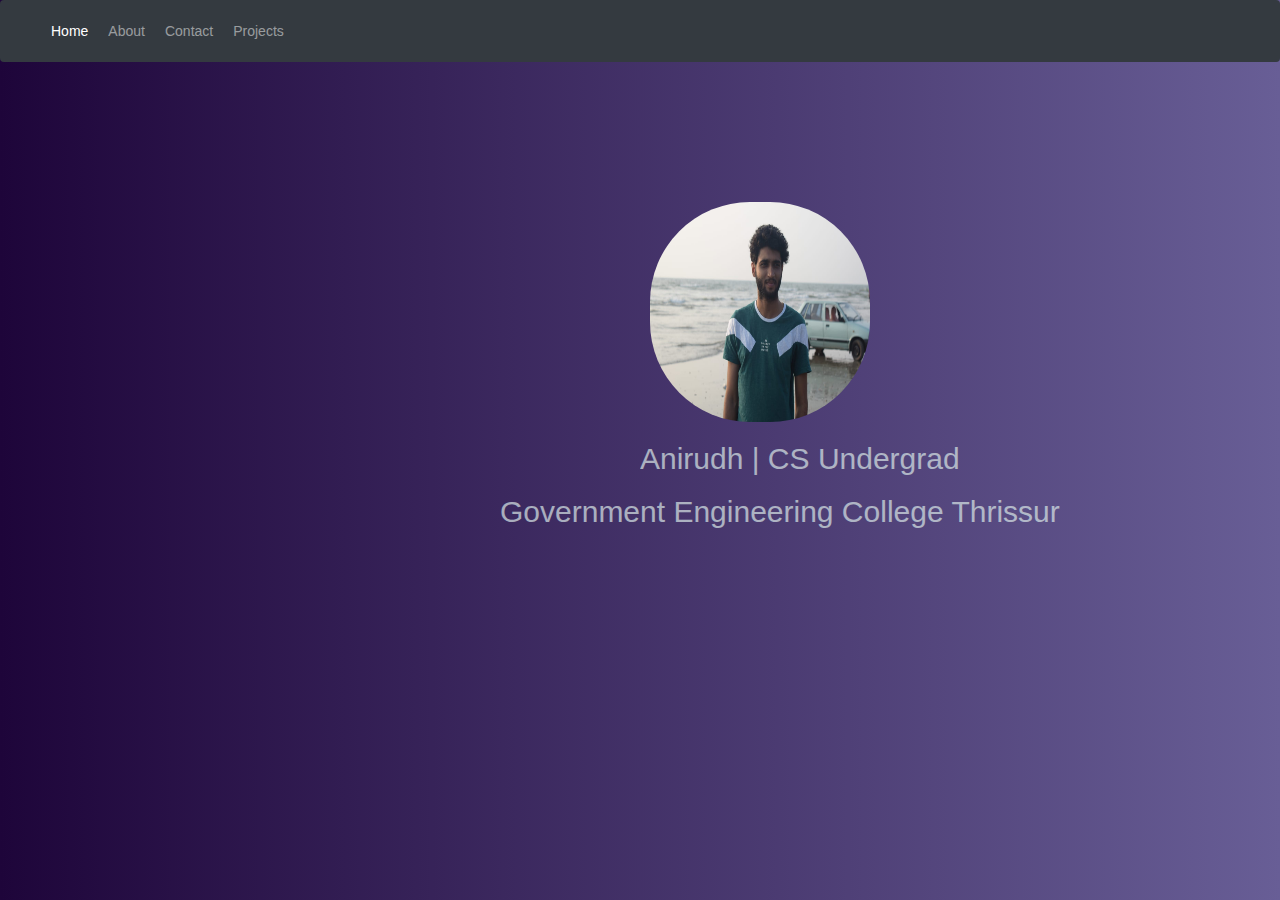
<file: index.html>
<!DOCTYPE html>
<html>
<head>
<script src="https://ajax.googleapis.com/ajax/libs/jquery/3.5.1/jquery.min.js">
    
</script>
<meta charset="utf-8">
<meta name="viewport" content="width=device-width, initial-scale=1">
<link rel="stylesheet" href="https://stackpath.bootstrapcdn.com/bootstrap/4.3.1/css/bootstrap.min.css" integrity="sha384-ggOyR0iXCbMQv3Xipma34MD+dH/1fQ784/j6cY/iJTQUOhcWr7x9JvoRxT2MZw1T" crossorigin="anonymous">
<link rel="stylesheet" href="https://maxcdn.bootstrapcdn.com/bootstrap/3.4.1/css/bootstrap.min.css">
<script src="https://ajax.googleapis.com/ajax/libs/jquery/3.5.1/jquery.min.js"></script>
<script src="https://maxcdn.bootstrapcdn.com/bootstrap/3.4.1/js/bootstrap.min.js"></script>
<link rel="stylesheet" href="./css/index.css">
</head>
<body class="bodystyle">
  <nav class="navbar navbar-expand-lg navbar-dark bg-dark">
      
      
        <div class="collapse navbar-collapse" id="navbarSupportedContent">
          <div class="ullist">
          <ul class="navbar-nav mr-auto">
          
            <li class="nav-item active">
              <a class="nav-link" href="#">Home <span class="sr-only">(current)</span></a>
            </li>
            <li class="nav-item">
              <a class="nav-link" href="./about.html">About</a>
            </li>
            <li class="nav-item">
              <a class="nav-link" href="./contact.html">Contact</a>
            </li>
            <li class="nav-item">
              <a class="nav-link" href="./projects.html">Projects</a>
            </li>        
          
          </ul>
        </div>
        </div>

      </nav>
      <div class="imgpos">
        <img src="assets/anirudh-min.jpeg" class="roundimage">
      </div>
      <div class="text">
     <h2>Anirudh | CS Undergrad
       <br>
      </div>

     </h2>
     <h2 style="padding-left:500px; opacity: 0.7;">
     Government Engineering College Thrissur
 
    </h2>





      <script src="https://code.jquery.com/jquery-3.3.1.slim.min.js" integrity="sha384-q8i/X+965DzO0rT7abK41JStQIAqVgRVzpbzo5smXKp4YfRvH+8abtTE1Pi6jizo" crossorigin="anonymous"></script>
      <script src="https://cdnjs.cloudflare.com/ajax/libs/popper.js/1.14.7/umd/popper.min.js" integrity="sha384-UO2eT0CpHqdSJQ6hJty5KVphtPhzWj9WO1clHTMGa3JDZwrnQq4sF86dIHNDz0W1" crossorigin="anonymous"></script>
      <script src="https://stackpath.bootstrapcdn.com/bootstrap/4.3.1/js/bootstrap.min.js" integrity="sha384-JjSmVgyd0p3pXB1rRibZUAYoIIy6OrQ6VrjIEaFf/nJGzIxFDsf4x0xIM+B07jRM" crossorigin="anonymous"></script>

</body>

</html>
</file>
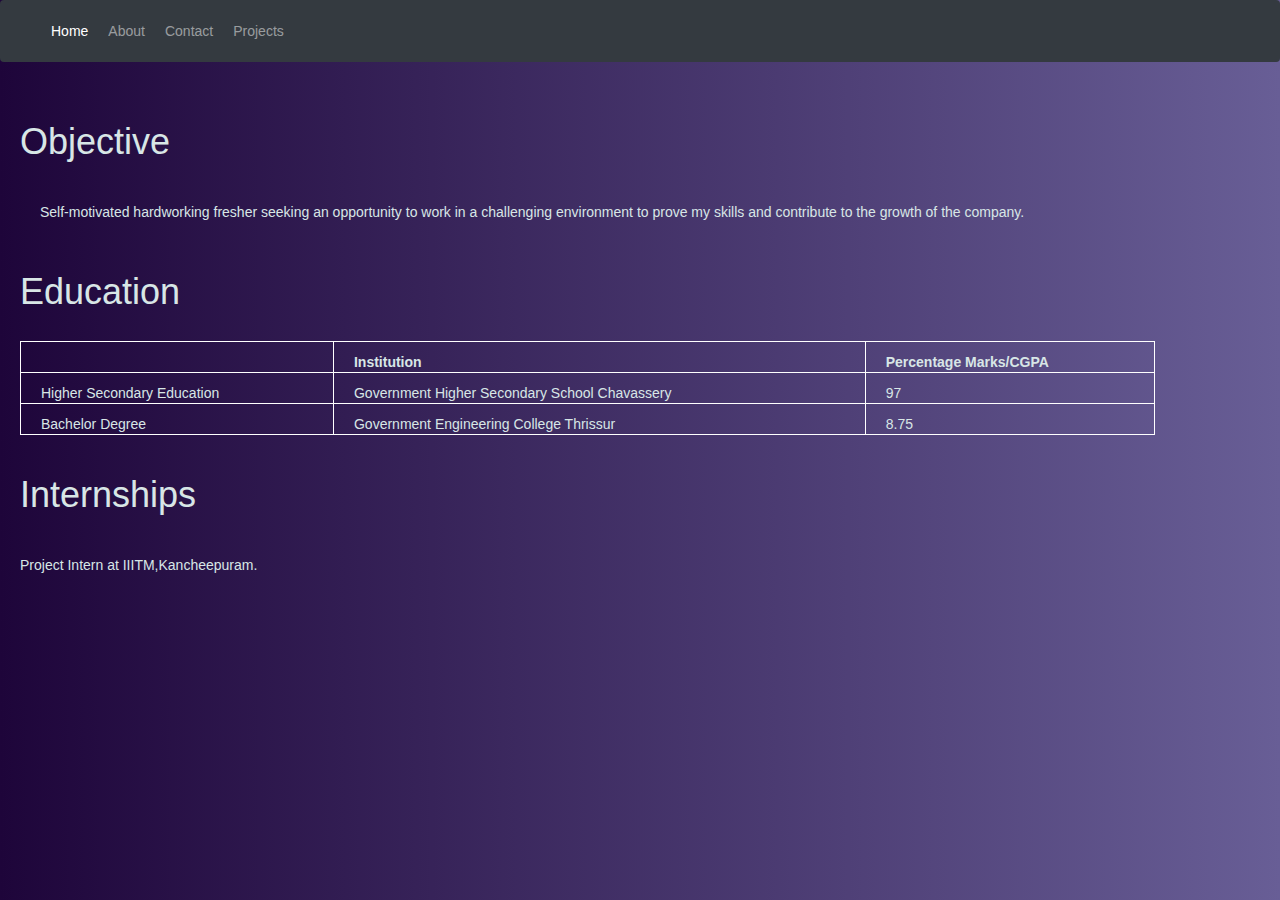
<file: about.html>
<!DOCTYPE html>
<html>
<head>
<script src="https://ajax.googleapis.com/ajax/libs/jquery/3.5.1/jquery.min.js">
    
</script>
<meta charset="utf-8">
<meta name="viewport" content="width=device-width, initial-scale=1">
<link rel="stylesheet" href="https://stackpath.bootstrapcdn.com/bootstrap/4.3.1/css/bootstrap.min.css" integrity="sha384-ggOyR0iXCbMQv3Xipma34MD+dH/1fQ784/j6cY/iJTQUOhcWr7x9JvoRxT2MZw1T" crossorigin="anonymous">
<link rel="stylesheet" href="https://maxcdn.bootstrapcdn.com/bootstrap/3.4.1/css/bootstrap.min.css">
<script src="https://ajax.googleapis.com/ajax/libs/jquery/3.5.1/jquery.min.js"></script>
<script src="https://maxcdn.bootstrapcdn.com/bootstrap/3.4.1/js/bootstrap.min.js"></script>
<link rel="stylesheet" href="./css/about.css">
</head>
<body class="bodystyle  ">
    <nav class="navbar navbar-expand-lg navbar-dark bg-dark">
      
      
        <div class="collapse navbar-collapse" id="navbarSupportedContent">
          <div class="ullist">
          <ul class="navbar-nav mr-auto">
          
            <li class="nav-item active">
              <a class="nav-link" href="./index.html">Home <span class="sr-only">(current)</span></a>
            </li>
            <li class="nav-item">
              <a class="nav-link" href="#">About</a>
            </li>
            <li class="nav-item">
              <a class="nav-link" href="./contact.html">Contact</a>
            </li>
            <li class="nav-item">
              <a class="nav-link" href="./projects.html">Projects</a>
            </li>        
          
          </ul>
        </div>
        </div>

      </nav>
      <div class="container">
        <div class="row">
        <h1>
     Objective
 </h1>
 
 <p style="padding-left:20px; padding-top: 30px;">
    Self-motivated hardworking fresher seeking an opportunity to work in
    a challenging environment to prove my skills and contribute to the
    growth of the company.
 </p>

 </div>
<div class="row">
<h1 style="padding-bottom: 20px;">Education</h1>

<table style="width:100%; border: 1px solid white; padding-top: 20px;">
    <tr>
      <th></th>
      <th>Institution</th>
      <th>Percentage Marks/CGPA</th>
    </tr>
    <tr>
      <td>Higher Secondary Education</td>
      <td>Government Higher Secondary School Chavassery
      </td>
      <td>97</td>
    </tr>
    <tr>
      <td>Bachelor Degree</td>
      <td>Government Engineering College Thrissur</td>
      <td>8.75</td>
    </tr>
  </table>



</div>

<div class="row">
<h1>Internships
</h1>
<p style="padding-top: 100px;position: absolute;">
    Project Intern at IIITM,Kancheepuram.
</p>
    



</div>

      </div>



      <script src="https://code.jquery.com/jquery-3.3.1.slim.min.js" integrity="sha384-q8i/X+965DzO0rT7abK41JStQIAqVgRVzpbzo5smXKp4YfRvH+8abtTE1Pi6jizo" crossorigin="anonymous"></script>
      <script src="https://cdnjs.cloudflare.com/ajax/libs/popper.js/1.14.7/umd/popper.min.js" integrity="sha384-UO2eT0CpHqdSJQ6hJty5KVphtPhzWj9WO1clHTMGa3JDZwrnQq4sF86dIHNDz0W1" crossorigin="anonymous"></script>
      <script src="https://stackpath.bootstrapcdn.com/bootstrap/4.3.1/js/bootstrap.min.js" integrity="sha384-JjSmVgyd0p3pXB1rRibZUAYoIIy6OrQ6VrjIEaFf/nJGzIxFDsf4x0xIM+B07jRM" crossorigin="anonymous"></script>

</body>
</html>
</file>
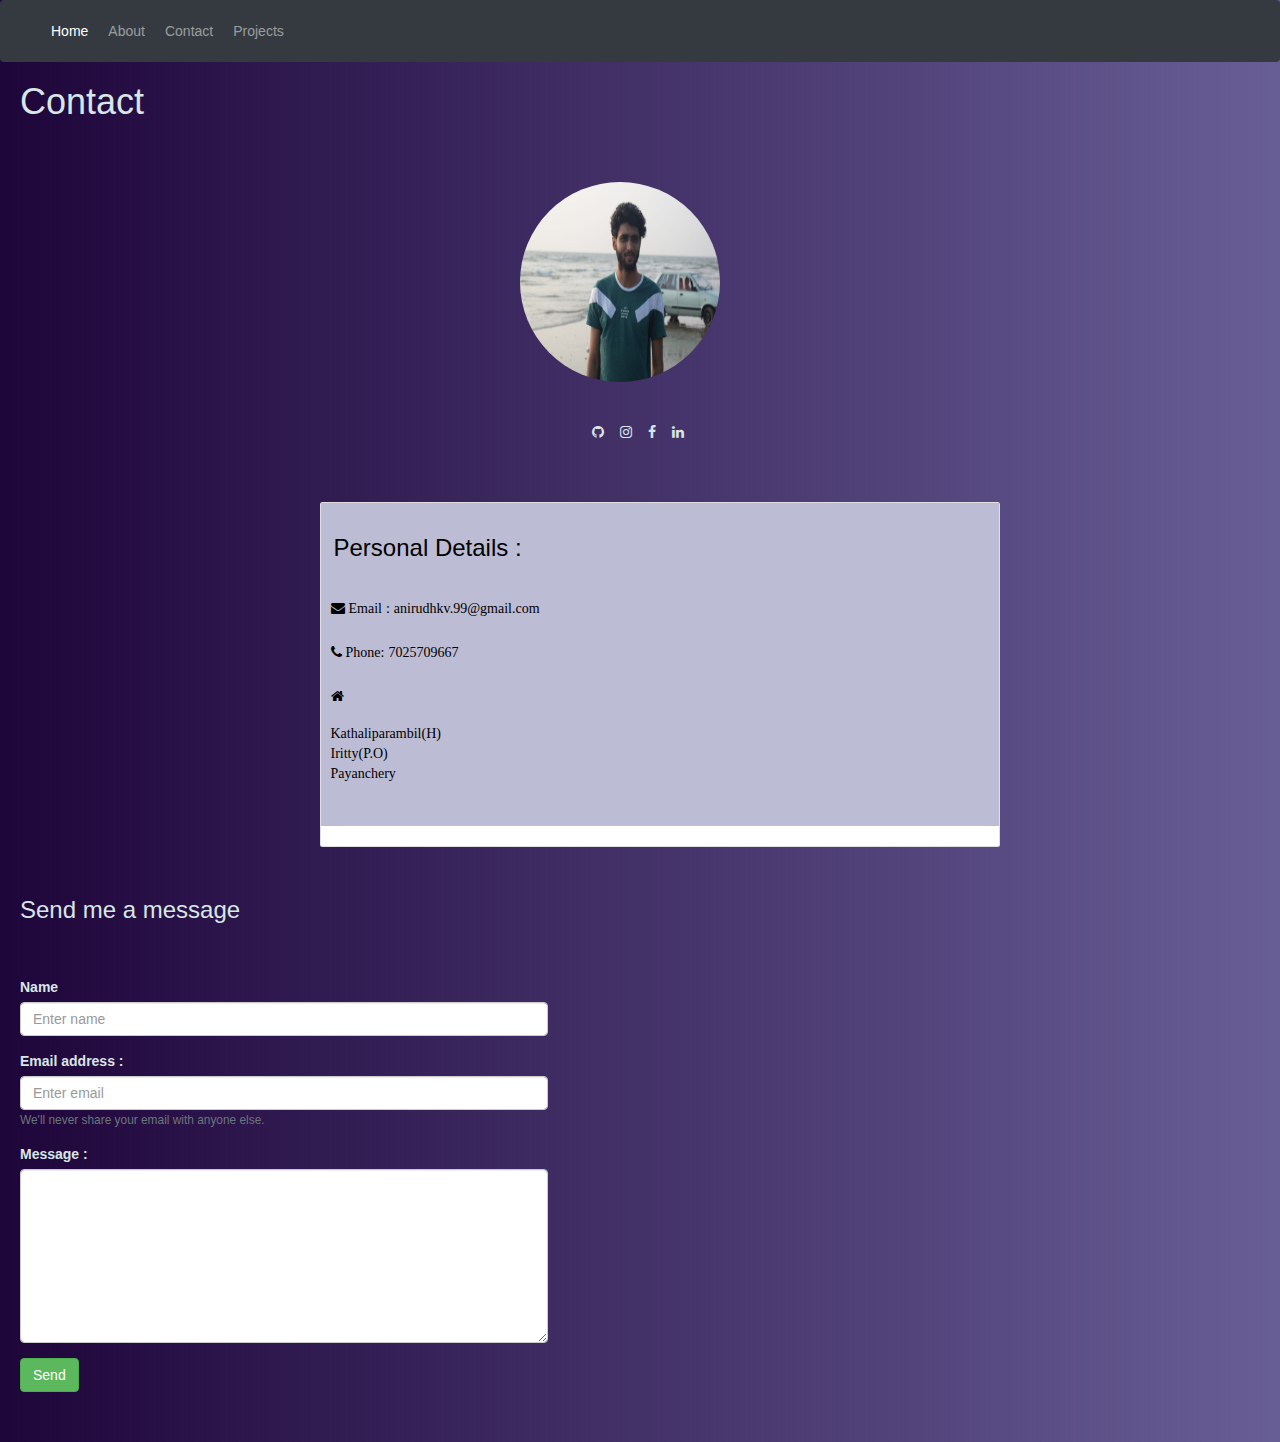
<file: contact.html>
<!DOCTYPE html>
<html>
<head>
<script src="https://ajax.googleapis.com/ajax/libs/jquery/3.5.1/jquery.min.js">
    
</script>
<meta charset="utf-8">
<meta name="viewport" content="width=device-width, initial-scale=1">
<link rel="stylesheet" href="https://stackpath.bootstrapcdn.com/bootstrap/4.3.1/css/bootstrap.min.css" integrity="sha384-ggOyR0iXCbMQv3Xipma34MD+dH/1fQ784/j6cY/iJTQUOhcWr7x9JvoRxT2MZw1T" crossorigin="anonymous">
<link rel="stylesheet" href="https://maxcdn.bootstrapcdn.com/bootstrap/3.4.1/css/bootstrap.min.css">
<script src="https://ajax.googleapis.com/ajax/libs/jquery/3.5.1/jquery.min.js"></script>
<script src="https://maxcdn.bootstrapcdn.com/bootstrap/3.4.1/js/bootstrap.min.js"></script>
<link rel="stylesheet" href="https://cdnjs.cloudflare.com/ajax/libs/font-awesome/4.7.0/css/font-awesome.min.css">
<link rel="stylesheet" href="./css/contact.css">
</head>
<body class="bodystyle">
  <nav class="navbar navbar-expand-lg navbar-dark bg-dark">
      
      
        <div class="collapse navbar-collapse" id="navbarSupportedContent">
          <div class="ullist">
          <ul class="navbar-nav mr-auto">
          
            <li class="nav-item active">
              <a class="nav-link" href="./index.html">Home <span class="sr-only">(current)</span></a>
            </li>
            <li class="nav-item">
              <a class="nav-link" href="./about.html">About</a>
            </li>
            <li class="nav-item">
              <a class="nav-link" href="#">Contact</a>
            </li>
            <li class="nav-item">
              <a class="nav-link" href="./projects.html">Projects</a>
            </li>        
          
          </ul>
        </div>
        </div>

      </nav>
      <h1 style="padding-left:20px;padding-bottom: 20px;">
        Contact
        </h1>
    
      
      <div class="container">
      
          <div class="row">
            <div class="imgcon">
                <img src="assets/anirudh-min.jpeg" class="roundimage">
                <div class="icons">
                    <i class="fa fa-github"></i>
                 <i class="fa fa-instagram"></i>
                 <i class="fa fa-facebook"></i>
                 <i class="fa fa-linkedin   "></i>

                </div>
                 
              </div>
       

          </div>
          <div class="row">
              <div class="cardalign">
            <div class="card" style="width: 68rem;padding-bottom: 20px;">
                
                <div class="card-body">
                  <h3 class="card-title">Personal Details :</h3>
                  <p class="card-text">
                    <div class="row">
          
                        <i class="fa fa-envelope">   Email :   anirudhkv.99@gmail.com</i>
                        
                      </div>
                      <div class="row">
                          <i class="fa fa-phone">  Phone:      7025709667</i>
                          
                        </div>
                        <div class="row">
                          <i class="fa fa-home"> <Address>
                              <br>
                         Kathaliparambil(H)<br>
                         Iritty(P.O)<br>
                         Payanchery
                  
                          </Address></i>
                          
                        </div>
                </p>
                
                </div>
              </div>
            </div>

          </div>
   
      <div class="row">
      <h3>Send me a message</h3>
      <form class="formcon">
        <div class="form-group">
            <label for="exampleInputEmail1">Name</label>
            <input type="text" class="form-control" id="exampleInputEmail1" aria-describedby="emailHelp" placeholder="Enter name">
            
          </div>
        <div class="form-group">
          <label for="exampleInputEmail1">Email address :</label>
          <input type="email" class="form-control" id="exampleInputEmail1" aria-describedby="emailHelp" placeholder="Enter email">
          <small id="emailHelp" class="form-text text-muted">We'll never share your email with anyone else.</small>
        </div>
        <div class="form-group">
            <label for="exampleFormControlTextarea1">Message :</label>
            <textarea class="form-control" id="exampleFormControlTextarea1" rows="8" cols="60"></textarea>
          </div>
      
        <button type="submit" class="btn btn-success">Send</button>
      </form>


      </div>



      </div>




      <script src="https://code.jquery.com/jquery-3.3.1.slim.min.js" integrity="sha384-q8i/X+965DzO0rT7abK41JStQIAqVgRVzpbzo5smXKp4YfRvH+8abtTE1Pi6jizo" crossorigin="anonymous"></script>
      <script src="https://cdnjs.cloudflare.com/ajax/libs/popper.js/1.14.7/umd/popper.min.js" integrity="sha384-UO2eT0CpHqdSJQ6hJty5KVphtPhzWj9WO1clHTMGa3JDZwrnQq4sF86dIHNDz0W1" crossorigin="anonymous"></script>
      <script src="https://stackpath.bootstrapcdn.com/bootstrap/4.3.1/js/bootstrap.min.js" integrity="sha384-JjSmVgyd0p3pXB1rRibZUAYoIIy6OrQ6VrjIEaFf/nJGzIxFDsf4x0xIM+B07jRM" crossorigin="anonymous"></script>

</body>

</html>
</file>
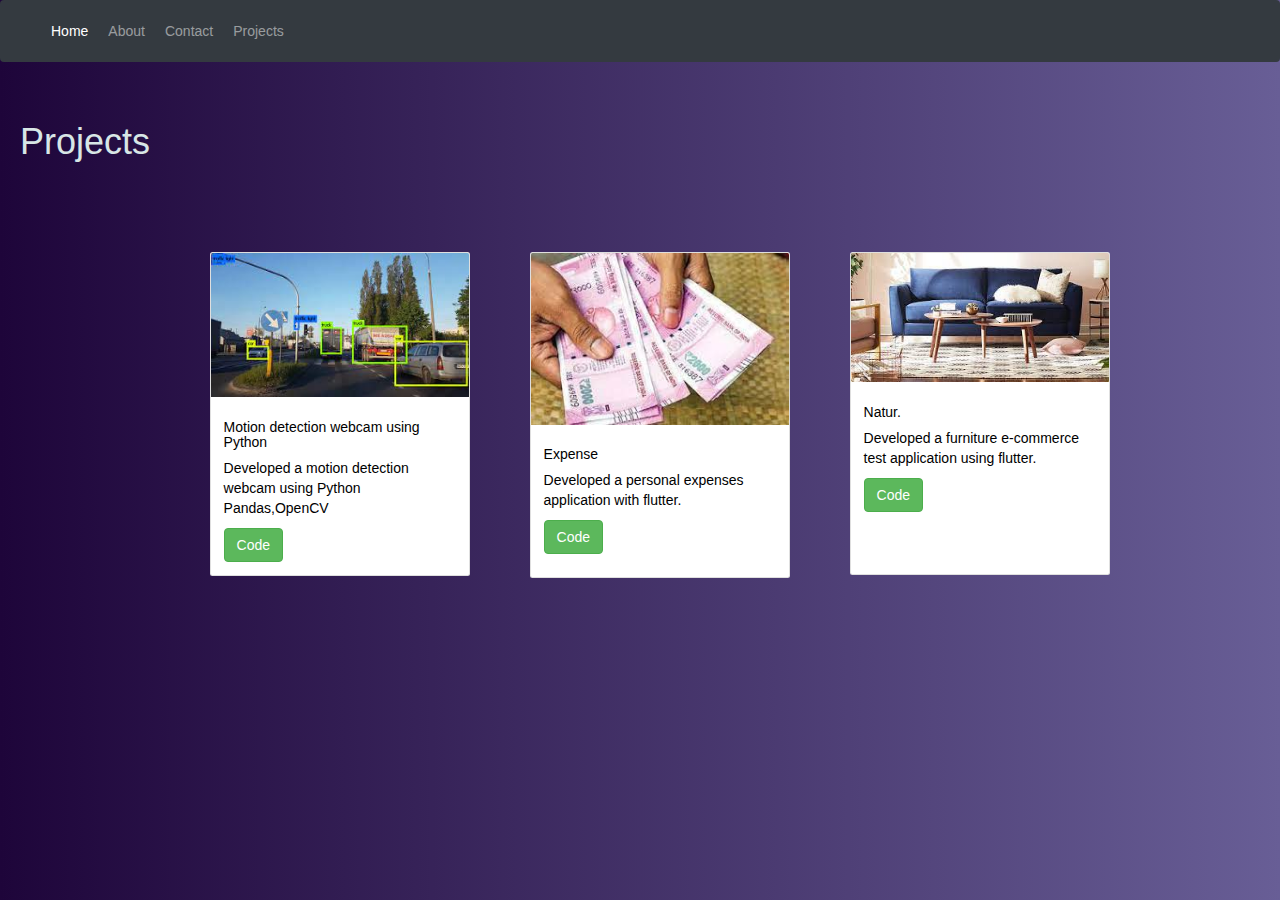
<file: projects.html>
<!DOCTYPE html>
<html>
<head>
<script src="https://ajax.googleapis.com/ajax/libs/jquery/3.5.1/jquery.min.js">
    
</script>
<meta charset="utf-8">
<meta name="viewport" content="width=device-width, initial-scale=1">
<link rel="stylesheet" href="https://stackpath.bootstrapcdn.com/bootstrap/4.3.1/css/bootstrap.min.css" integrity="sha384-ggOyR0iXCbMQv3Xipma34MD+dH/1fQ784/j6cY/iJTQUOhcWr7x9JvoRxT2MZw1T" crossorigin="anonymous">
<link rel="stylesheet" href="https://maxcdn.bootstrapcdn.com/bootstrap/3.4.1/css/bootstrap.min.css">
<script src="https://ajax.googleapis.com/ajax/libs/jquery/3.5.1/jquery.min.js"></script>
<script src="https://maxcdn.bootstrapcdn.com/bootstrap/3.4.1/js/bootstrap.min.js"></script>
<link rel="stylesheet" href="./css/project.css">
</head>
<body class="bodystyle">
    <nav class="navbar navbar-expand-lg navbar-dark bg-dark">
      
      
        <div class="collapse navbar-collapse" id="navbarSupportedContent">
          <div class="ullist">
          <ul class="navbar-nav mr-auto">
          
            <li class="nav-item active">
              <a class="nav-link" href="./index.html">Home <span class="sr-only">(current)</span></a>
            </li>
            <li class="nav-item">
              <a class="nav-link" href="./about.html">About</a>
            </li>
            <li class="nav-item">
              <a class="nav-link" href="./contact.html">Contact</a>
            </li>
            <li class="nav-item">
              <a class="nav-link" href="#">Projects</a>
            </li>        
          
          </ul>
        </div>
        </div>

      </nav>

<div class="container">
<div class="row">

<h1>Projects</h1>
 

<div class="card-style">

    <div class="card" style="width: 26rem;">
        <img src="./assets/obj.jpg" class="card-img-top" alt="...">
        <div class="card-body">
          <h5 class="card-title">Motion detection webcam using Python</h5>
          <p class="card-text"> Developed a motion detection webcam using Python Pandas,OpenCV</p>
          <a href="#" class="btn btn-success">Code</a>
        </div>
      </div>

</div>

<div class="card-style">

    <div class="card" style="width: 26rem;padding-bottom: 10px;">
        <img src="./assets/money.jpg" class="card-img-top" alt="...">
        <div class="card-body">
          <h5 class="card-title">Expense</h5>
          <p class="card-text">Developed a personal expenses application with flutter.
        </p>
        <a href="#" class="btn btn-success">Code</a>
        </div>
      </div>

</div>
<div class="card-style">

    <div class="card" style="width: 26rem;padding-bottom: 50px;">
        <img src="./assets/fur.jpg" class="card-img-top" alt="...">
        <div class="card-body">
          <h5 class="card-title">Natur.</h5>
          <p class="card-text">Developed a furniture e-commerce test application using flutter.
        </p>
 
        <a href="#" class="btn btn-success">Code</a>
             
        </div>
      </div>

</div>

</div>



</div>




</body>



</html>
</file>
<file: css/index.css>
.bodystyle{

    background-image: linear-gradient(to left, rgb(104, 94, 150), #1e053a);
    color: #d8e6e6;
  
}
.ullist{

padding-left: 10px;

}
.nav-item{

padding-left: 10px;

}
.roundimage{
    border-radius: 100px;
    height: 220px;
    width: 220px;

   
}
.imgpos{

    padding-left:650px;
    padding-top:120px;

}
.text{
 
 padding-left: 640px;
 opacity: .7;
    
}
</file>
<file: css/about.css>
.bodystyle{

    background-image: linear-gradient(to left, rgb(104, 94, 150), #1e053a);
    color: #d8e6e6;
  
}
.ullist{

    padding-left: 10px;
    
    }
    
.nav-item{
    
    padding-left: 10px;
    
    }

.row{

    align-items: flex-start;
    padding-top: 20px;
}    
tr,th,td{

border: 1px solid white;
padding-left: 20px;
padding-top:10px


}
.container{
padding-left:20px;
margin-left: 15px;
position: absolute;
}
</file>
<file: css/contact.css>
.bodystyle{

    background-image: linear-gradient(to left, rgb(104, 94, 150), #1e053a);
    color: #d8e6e6;
  
}
.ullist{

padding-left: 10px;

}
.nav-item{

padding-left: 10px;

}
.row{

    align-items: flex-start;
    padding-top: 30px;
}   
.container{
    padding-left:20px;
    margin-left: 15px;
    position: absolute;
    }
.formcon{

padding-top: 100px;
padding-bottom: 50px;
position: absolute;

  }  
.roundimage{
    border-radius: 100px;
    height:200px;
    width: 200px;
 }
 .imgcon{
padding-left: 500px;

 }
 .icons{
padding-top:40px;
padding-left:60px;


 }
 i{
     padding-left: 12px;
 }
 .card-title{

    color:black
    
    }
    .card-body{
    
        color:black;
        background-color: #bcbcd4;
    }
    .cardalign{
        padding-left: 300px;
        padding-top: 30px;
    }
</file>
<file: css/project.css>
.bodystyle{

    background-image: linear-gradient(to left, rgb(104, 94, 150), #1e053a);
    color: #d8e6e6;
  
}
.ullist{

    padding-left: 10px;
    
    }
    
.nav-item{
    
    padding-left: 10px;
    
    }

.row{

    align-items: flex-start;
    padding-top: 20px;
}   
.container{
    padding-left:20px;
    margin-left: 15px;
    position: absolute;
    }
.card-style{

    padding-top:150px;
    padding-left:60px;
}
.card-title{

color:black

}
.card-body{

    color:black;
}
</file>
